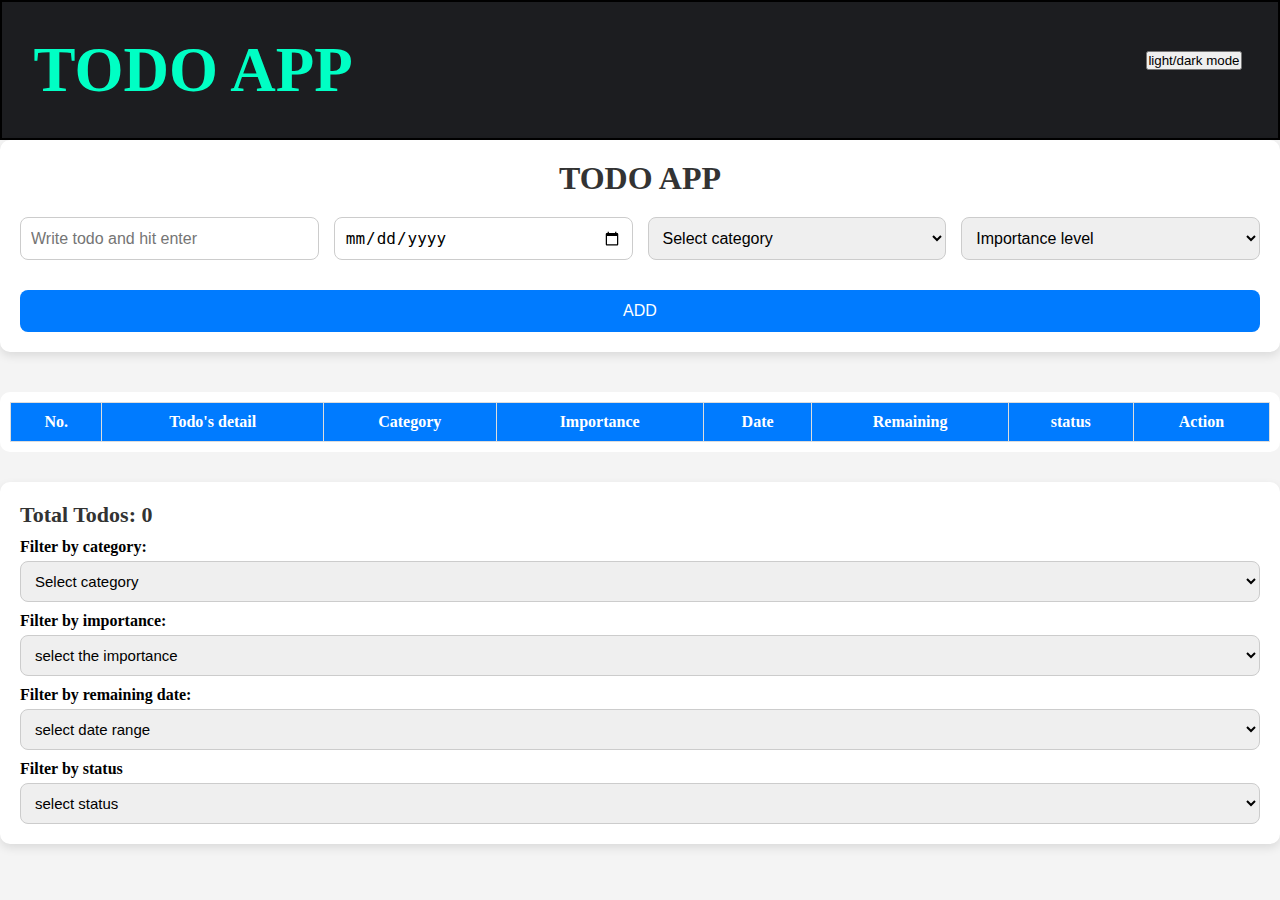
<file: index.html>
<!DOCTYPE html>
<html lang="en">
  <head>
    <link rel="shortcut icon" href="/images/todo.png" type="image/x-icon" />
    <meta charset="UTF-8" />
    <meta name="viewport" content="width=device-width, initial-scale=1.0" />
    <link rel="stylesheet" href="/todo.css" />
    <title>Todo app</title>
  </head>
  <body class="light-mode">
    <header>
      <nav>
        <div>
          <h1 class="nav_headling">Todo App</h1>
        </div>
        <div class="nav_left">
          <h3><button id="themeToggle">light/dark mode</button></h3>
        </div>
      </nav>
    </header>

    <main>
      <!-- Form Container -->
      <div class="todo-container">
        <h1>TODO APP</h1>
        <form id="form_submit">
          <div class="form-grid">
            <input
              type="text"
              placeholder="Write todo and hit enter"
              id="input_text"
            />
            <input type="date" id="input_date" />

            <select id="input_category">
              <option disabled selected>Select category</option>
              <option>Health and Fitness</option>
              <option>Study/Learning</option>
              <option>Work/Career</option>
              <option>Home/Chores</option>
              <option>Sport</option>
              <option>Notes</option>
              <option>Other</option>
            </select>

            <select id="input_level">
              <option disabled selected>Importance level</option>
              <option>High</option>
              <option>Middle</option>
              <option>Low</option>
            </select>
          </div>
          <button type="submit">ADD</button>
        </form>
      </div>

      <!-- Table Section -->
      <div class="table-wrapper">
        <table>
          <thead>
            <tr>
              <th>No.</th>
              <th>Todo's detail</th>
              <th>Category</th>
              <th>Importance</th>
              <th>Date</th>
              <th>Remaining</th>
              <th>status</th>
              <th>Action</th>
            </tr>
          </thead>
          <tbody id="todo_body">
            <!-- <tr>
              <td>1</td>
              <td>Buy the car</td>
              <td>Career</td>
              <td>Middle</td>
              <td>25-11-2028</td>
              <td>2 days remain</td>
              <td>completed</td>
              <td>
                <button>Delete</button> <button>Edit</button>
                <button>mark as completed</button>
              </td>
            </tr> -->
          </tbody>
        </table>
      </div>

      <!-- Filter Section -->
      <div class="filters">
        <h1 id="total_todo_count">Total Todos: 0</h1>

        <label>Filter by category:</label>
        <select id="filter_category">
          <option value="" selected>Select category</option>
          <option>Health and Fitness</option>
          <option>Study/Learning</option>
          <option>Work/Career</option>
          <option>Home/Chores</option>
          <option>Sport</option>
          <option>Notes</option>
          <option>Other</option>
        </select>

        <label>Filter by importance:</label>
        <select id="filter_importance">
          <option value="" selected>select the importance</option>
          <option>High</option>
          <option>Middle</option>
          <option>Low</option>
        </select>

        <label>Filter by remaining date:</label>
        <select id="filter_date">
          <option value="" selected>select date range</option>
          <option>1-7 days</option>
          <option>7-14 days</option>
          <option>14+ days</option>
        </select>

        <label>Filter by status</label>
        <select id="filter_status">
          <option value="" selected>select status</option>
          <option>all task</option>
          <option>completed task</option>
          <option>not completed task</option>
        </select>
      </div>
    </main>
    <script src="./text.js"></script>
  </body>
</html>
</file>
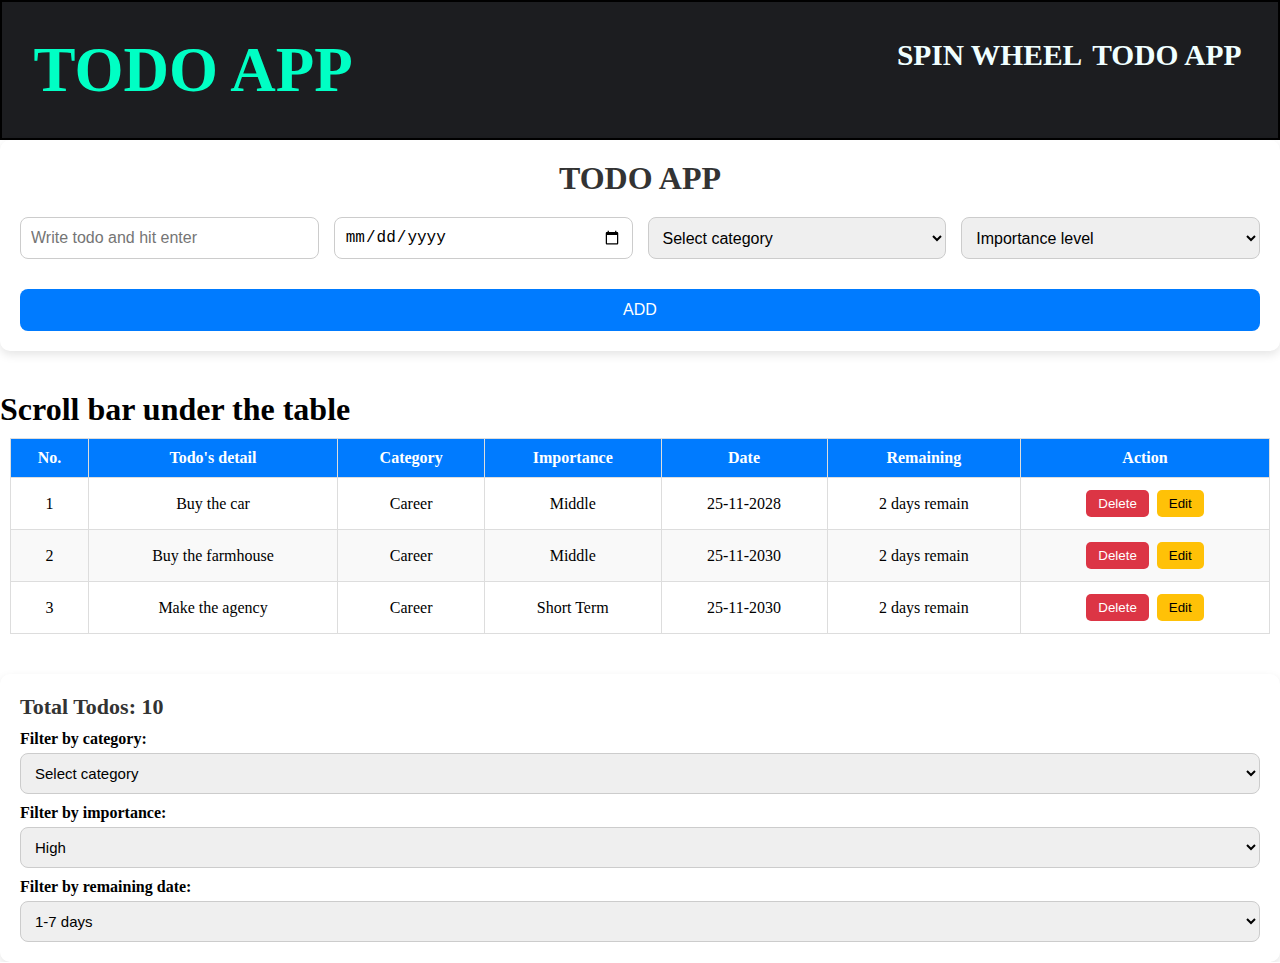
<file: todo.html>
<!DOCTYPE html>
<html lang="en">
  <head>
    <link rel="shortcut icon" href="/images/todo.png" type="image/x-icon" />
    <meta charset="UTF-8" />
    <meta name="viewport" content="width=device-width, initial-scale=1.0" />
    <link rel="stylesheet" href="/todo.css" />
    <title>Todo app</title>
  </head>
  <body>
    <header>
      <nav>
        <div>
          <h1 class="nav_headling">Todo App</h1>
        </div>
        <div class="nav_left">
          <h3><a href="/index.html">spin wheel</a></h3>
          <h3><a href="/todo.html">Todo App</a></h3>
        </div>
      </nav>
    </header>

    <main>
      <!-- Form Container -->
      <div class="todo-container">
        <h1>TODO APP</h1>
        <form id="form_submit">
          <div class="form-grid">
            <input type="text" placeholder="Write todo and hit enter" />
            <input type="date" />

            <select>
              <option disabled selected>Select category</option>
              <option>Health and Fitness</option>
              <option>Study/Learning</option>
              <option>Work/Career</option>
              <option>Home/Chores</option>
              <option>Sport</option>
              <option>Notes</option>
              <option>Other</option>
            </select>

            <select>
              <option disabled selected>Importance level</option>
              <option>High</option>
              <option>Middle</option>
              <option>Low</option>
            </select>
          </div>
          <button type="submit">ADD</button>
        </form>
      </div>

      <!-- Table Section -->
      <h1>Scroll bar under the table</h1>
      <div class="table-wrapper">
        <table>
          <thead>
            <tr>
              <th>No.</th>
              <th>Todo's detail</th>
              <th>Category</th>
              <th>Importance</th>
              <th>Date</th>
              <th>Remaining</th>
              <th>Action</th>
            </tr>
          </thead>
          <tbody>
            <tr>
              <td>1</td>
              <td>Buy the car</td>
              <td>Career</td>
              <td>Middle</td>
              <td>25-11-2028</td>
              <td>2 days remain</td>
              <td><button>Delete</button> <button>Edit</button></td>
            </tr>
            <tr>
              <td>2</td>
              <td>Buy the farmhouse</td>
              <td>Career</td>
              <td>Middle</td>
              <td>25-11-2030</td>
              <td>2 days remain</td>
              <td><button>Delete</button> <button>Edit</button></td>
            </tr>
            <tr>
              <td>3</td>
              <td>Make the agency</td>
              <td>Career</td>
              <td>Short Term</td>
              <td>25-11-2030</td>
              <td>2 days remain</td>
              <td><button>Delete</button> <button>Edit</button></td>
            </tr>
          </tbody>
        </table>
      </div>

      <!-- Filter Section -->
      <div class="filters">
        <h1>Total Todos: 10</h1>

        <label>Filter by category:</label>
        <select>
          <option disabled selected>Select category</option>
          <option>Health and Fitness</option>
          <option>Study/Learning</option>
          <option>Work/Career</option>
          <option>Home/Chores</option>
          <option>Sport</option>
          <option>Notes</option>
          <option>Other</option>
        </select>

        <label>Filter by importance:</label>
        <select>
          <option>High</option>
          <option>Middle</option>
          <option>Low</option>
        </select>

        <label>Filter by remaining date:</label>
        <select>
          <option>1-7 days</option>
          <option>7-14 days</option>
          <option>14+ days</option>
        </select>
      </div>
    </main>
  </body>
</html>
</file>
<file: todo.css>
* {
        margin: 0;
        padding: 0;
      }
      nav {
        display: flex;
        justify-content: space-between;
        border: 2px solid black;
        padding: 1em;
        font-size: 3.5vh;
        text-transform: uppercase;
        background-color: #1c1d20;
        color: aliceblue;
        text-decoration: none;
        flex-wrap: wrap;
      }
      a {
        text-decoration: none;
        color: azure;
      }
      a:hover {
        color: #00ffc4;
      }
      .nav_headling {
        color: #00ffc4;
      }
      .nav_left {
        display: flex;
        gap: 10px;
        padding: 5px;
        font-size: 2.8vh;
      } 
/* Todo Container */
.todo-container {
  background: #ffffff;
  padding: 20px;
  border-radius: 10px;
  box-shadow: 0 4px 10px rgba(0, 0, 0, 0.1);
  margin-bottom: 40px;
}

.todo-container h1 {
  text-align: center;
  color: #333;
  margin-bottom: 20px;
}

/* Form Layout */
#form_submit {
  display: flex;
  flex-direction: column;
  gap: 15px;
}

.form-grid {
  display: grid;
  grid-template-columns: repeat(auto-fit, minmax(220px, 1fr));
  gap: 15px;
}

#form_submit input[type="text"],
#form_submit input[type="date"],
#form_submit select {
  padding: 10px;
  font-size: 16px;
  border: 1px solid #ccc;
  border-radius: 8px;
}

#form_submit button {
  margin-top: 15px;
  padding: 12px;
  background-color: #007bff;
  border: none;
  border-radius: 8px;
  color: white;
  font-size: 16px;
  cursor: pointer;
}

#form_submit button:hover {
  background-color: #0056b3;
}

/* Table Styling */
.table-wrapper {
  overflow-x: auto;
  background: #fff;
  padding: 10px;
  border-radius: 10px;
}

table {
  width: 100%;
  border-collapse: collapse;
  min-width: 800px;
}

th,
td {
  border: 1px solid #ddd;
  padding: 10px;
  text-align: center;
}

th {
  background-color: #007bff;
  color: white;
}

tr:nth-child(even) {
  background-color: #f9f9f9;
}
/* Scrollable table wrapper */
.table-scroll {
  max-height: 300px; /* Adjust height as needed */
  overflow-y: auto;
  margin-top: 20px;
  border-radius: 10px;
  border: 1px solid #ccc;
}

/* Ensure table takes full width inside scrollable div */
.table-scroll table {
  width: 100%;
  border-collapse: collapse;
}

/* Buttons in Table */
table button {
  padding: 6px 12px;
  margin: 2px;
  border: none;
  border-radius: 5px;
  cursor: pointer;
}

table button:first-child {
  background-color: #dc3545;
  color: white;
}

table button:last-child {
  background-color: #ffc107;
  color: black;
}

/* Filters Section */
.filters {
  background: #ffffff;
  padding: 20px;
  border-radius: 10px;
  margin-top: 30px;
  box-shadow: 0 4px 10px rgba(0, 0, 0, 0.1);
}

.filters h1 {
  font-size: 22px;
  margin-bottom: 10px;
  color: #333;
}

.filters label {
  display: block;
  margin-top: 10px;
  font-weight: bold;
}

.filters select {
  width: 100%;
  padding: 10px;
  font-size: 15px;
  margin-top: 5px;
  border-radius: 8px;
  border: 1px solid #ccc;
}

/* Responsive Design */
@media (max-width: 600px) {
  .form-grid {
    grid-template-columns: 1fr;
  }

  table {
    font-size: 14px;
  }

  .filters h1 {
    font-size: 18px;
  }
}


/* light and dark mode */
/* === Light Theme (Default) === */
body.light-mode {
  background-color: #f4f4f4;
  color: #000;
}

body.light-mode nav {
  background-color: #1c1d20;
  color: aliceblue;
}

body.light-mode .todo-container,
body.light-mode .filters,
body.light-mode .table-wrapper {
  background: #ffffff;
  color: #000;
}

body.light-mode th {
  background-color: #007bff;
  color: white;
}

body.light-mode tr:nth-child(even) {
  background-color: #f9f9f9;
}

/* === Dark Theme === */
body.dark-mode {
  background-color: #121212;
  color: #e0e0e0;
}

body.dark-mode nav {
  background-color: #1e1e1e;
  color: #ffffff;
}

body.dark-mode .nav_headling {
  color: #00ffc4;
}

body.dark-mode .todo-container,
body.dark-mode .filters,
body.dark-mode .table-wrapper {
  background: #1e1e1e;
  color: #e0e0e0;
}

body.dark-mode input,
body.dark-mode select,
body.dark-mode button {
  background-color: #333;
  color: #e0e0e0;
  border: 1px solid #555;
}

body.dark-mode th {
  background-color: #444;
  color: #fff;
}

body.dark-mode tr:nth-child(even) {
  background-color: #2a2a2a;
}
</file>
